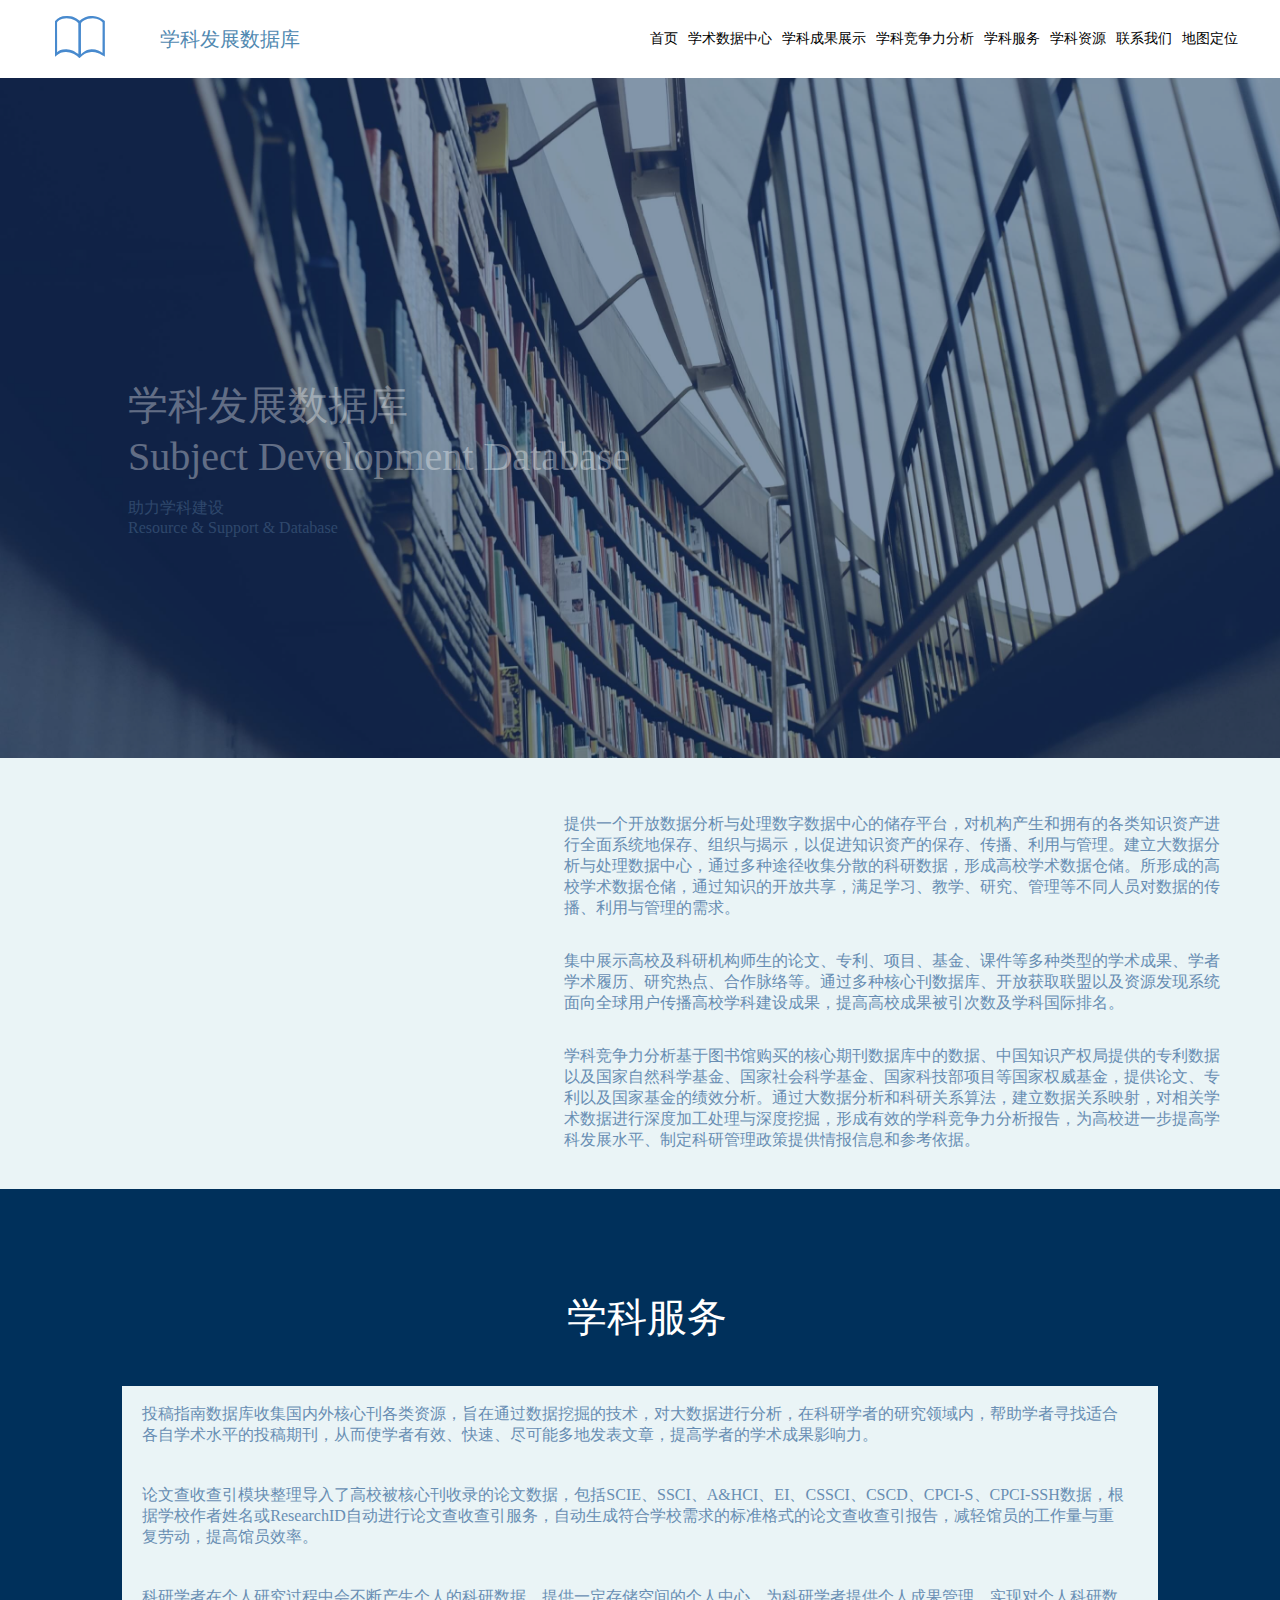
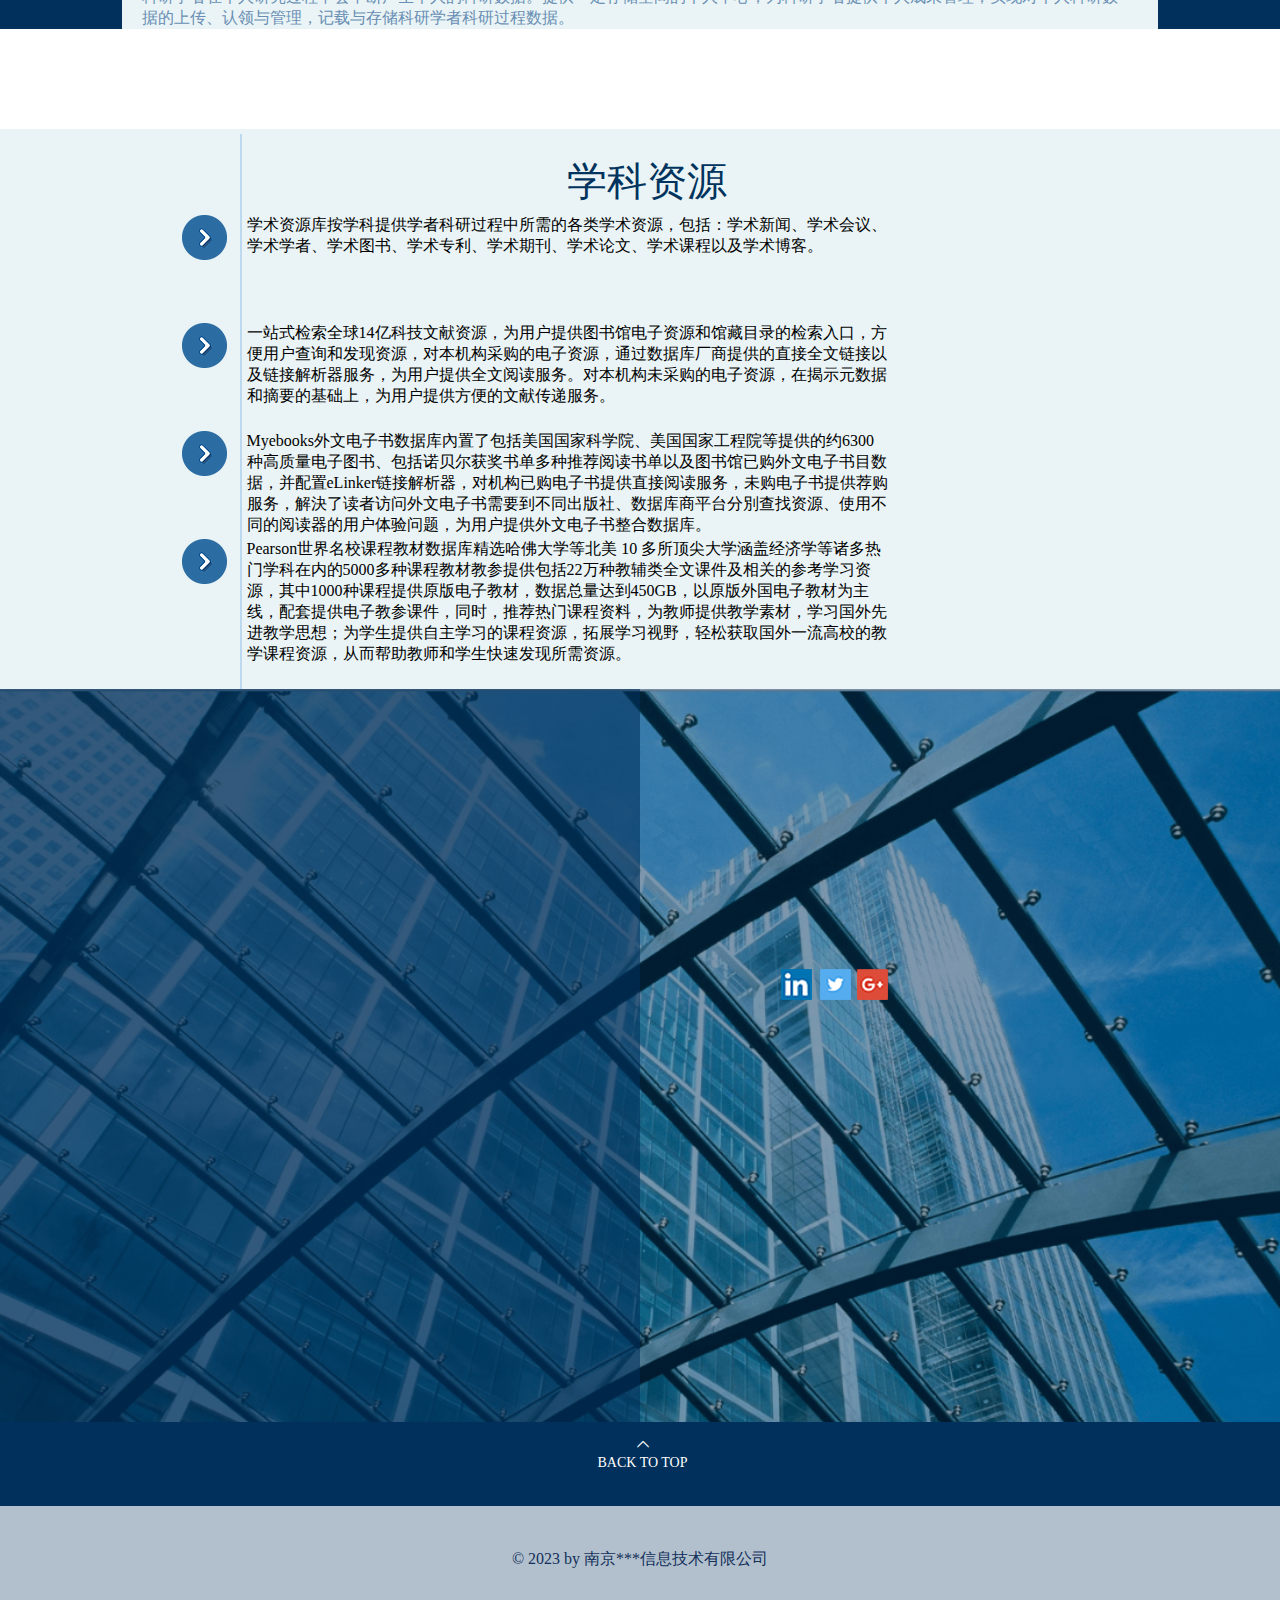
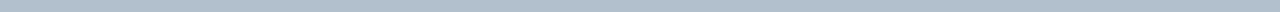
<file: Subject analysis/sql.html>
<!DOCTYPE html>
<html lang="en">
<head>
    <meta charset="UTF-8">
    <title>Document</title>
    <meta name="viewport" content="width=device-width, initial-scale=1, user-scalable=no">
    <meta http-equiv="Content-Type" content="text/html; charset=utf-8" />
	<meta name="viewport" content="initial-scale=1.0, user-scalable=no" />
  <script type="text/javascript" src="http://api.map.baidu.com/api?v=2.0&ak=GjxyoBxVxv0XEQxC1gFvBXd6"></script>
   <link rel="stylesheet" href="css/iconfont.css">
   <link rel="stylesheet" href="css/css.css">

</head>
<body>    
   <div class="da-div">
       <div class="top">
           <div class="top-left toplr">
               <div class="top-left-logo lott"><div class="logo01">&#xe767;</div></div>
               <div class="top-left-tit lott"><div class="xueke">学科发展数据库</div></div>
           </div>
           <div class="top-right toplr">
               <li class="libq li01">首页</li>
                <li class="libq li02">学术数据中心</li>
                 <li class="libq li03">学科成果展示</li>         
                  <li class="libq li04">学科竞争力分析</li>
                   <li class="libq li05">学科服务</li>
                    <li class="libq li06">学科资源</li>
                     <li class="libq li07">联系我们</li>
                      <li class="libq li08 ditu style="cursor:pointer"">地图定位</li>
                      <div class="top-right-caidan">
                          <p class="top-right-caidan-tubiao">&#xe614;</p>
                          <div class="top-right-caidan-xiangyingshi">
                          <li><a href="#anchor01">首页</a></li>
                          <li><a href="#anchor02">学术数据中心</a></li>
                          <li><a href="#anchor03">学科成果展示</a></li>
                          <li><a href="#anchor04">学科竞争力分析</a></li>
                          <li><a href="#anchor05">学科服务</a></li>
                          <li><a href="#anchor06">学科资源</a></li>
                          <li><a href="#anchor01">联系我们</a></li>
                          <li class="ditu style="cursor:pointer""><a href="#">地图定位</a></li>
                          </div>
                      </div>
                      </div>
                      </div>              
       <div class="Sdd">
          <a name="anchor01">
           <div class="Sdd-wenzi">
               <p class="Sdd-wenzi-tit">学科发展数据库</p>
               <p class="Sdd-wenzi-tit">Subject Development Database</p>
               <p>&nbsp;</p>
               <p class="Sdd-wenzi-conn">助力学科建设</p>
               <p class="Sdd-wenzi-conn">Resource & Support & Database</p>
           </div>
           </a>
       </div>
       <div class="xueshufenxi">
          <a name="anchor02">
           <div class="xueshufenxi-left xsfx">
               <div class="xueshufenxi-left-fx">
                  <p class="dsjfx">学术</p>
                  <p class="dsjfx">大数据分析</p>
                  </div>
           </div>
           <div class="xueshufenxi-right xsfx">
               <div class="xueshufenxi-right-sjzhongxin">
                   <div class="xszx">
                   <span class="xszx-spa01 sxzx-span">&#xe67f;</span>
                   <span class="xszx-spa02 sxzx-span">学术数据中心</span>
                   <span class="xszx-spa03 sxzx-span">&nbsp;&nbsp;&#xe613;</span>
                   <p>&nbsp;</p>
                   <p class="xszx-p01">提供一个开放数据分析与处理数字数据中心的储存平台，对机构产生和拥有的各类知识资产进行全面系统地保存、组织与揭示，以促进知识资产的保存、传播、利用与管理。建立大数据分析与处理数据中心，通过多种途径收集分散的科研数据，形成高校学术数据仓储。所形成的高校学术数据仓储，通过知识的开放共享，满足学习、教学、研究、管理等不同人员对数据的传播、利用与管理的需求。</p>
                   </div>
                     <div class="xszx">
                   <span class="xszx-spa01 sxzx-span">&#xe67f;</span>
                   <span class="xszx-spa02 sxzx-span">学科成果演示</span>
                   <span class="xszx-spa03 sxzx-span">&nbsp;&nbsp;&#xe613;</span>
                   <p>&nbsp;</p>
                   <p class="xszx-p01">集中展示高校及科研机构师生的论文、专利、项目、基金、课件等多种类型的学术成果、学者学术履历、研究热点、合作脉络等。通过多种核心刊数据库、开放获取联盟以及资源发现系统面向全球用户传播高校学科建设成果，提高高校成果被引次数及学科国际排名。</p>
                   </div>
                     <div class="xszx">
                   <span class="xszx-spa01 sxzx-span">&#xe67f;</span>
                   <span class="xszx-spa02 sxzx-span">学科竞争力分析</span>
                   <span class="xszx-spa03 sxzx-span">&nbsp;&nbsp;&#xe613;</span>
                   <p>&nbsp;</p>
                   <p class="xszx-p01">学科竞争力分析基于图书馆购买的核心期刊数据库中的数据、中国知识产权局提供的专利数据以及国家自然科学基金、国家社会科学基金、国家科技部项目等国家权威基金，提供论文、专利以及国家基金的绩效分析。通过大数据分析和科研关系算法，建立数据关系映射，对相关学术数据进行深度加工处理与深度挖掘，形成有效的学科竞争力分析报告，为高校进一步提高学科发展水平、制定科研管理政策提供情报信息和参考依据。</p>
                   </div>
               </div>
           </div>
           </a>
       </div>
       <div class="xkfw">
       <a name="anchor03">
       <div class="xkfw-xkfuwu">学科服务</div>
       <div class="xkfw-con">
        <div class="xueshufenxi-right-sjzhongxin">
                   <div class="xszx">
                   <span class="xszx-spa01 sxzx-span">&#xe67f;</span>
                   <span class="xszx-spa02 sxzx-span">投稿指南</span>
                   <span class="xszx-spa03 sxzx-span">&nbsp;&nbsp;&#xe613;</span>
                   <p>&nbsp;</p>
                   <p class="xszx-p01">投稿指南数据库收集国内外核心刊各类资源，旨在通过数据挖掘的技术，对大数据进行分析，在科研学者的研究领域内，帮助学者寻找适合各自学术水平的投稿期刊，从而使学者有效、快速、尽可能多地发表文章，提高学者的学术成果影响力。</p>
                   </div>
                     <div class="xszx">
                   <span class="xszx-spa01 sxzx-span">&#xe67f;</span>
                   <span class="xszx-spa02 sxzx-span">论文查收查引</span>
                   <span class="xszx-spa03 sxzx-span">&nbsp;&nbsp;&#xe613;</span>
                   <p>&nbsp;</p>
                   <p class="xszx-p01">论文查收查引模块整理导入了高校被核心刊收录的论文数据，包括SCIE、SSCI、A&HCI、EI、CSSCI、CSCD、CPCI-S、CPCI-SSH数据，根据学校作者姓名或ResearchID自动进行论文查收查引服务，自动生成符合学校需求的标准格式的论文查收查引报告，减轻馆员的工作量与重复劳动，提高馆员效率。</p>
                   </div>
                     <div class="xszx">
                   <span class="xszx-spa01 sxzx-span">&#xe67f;</span>
                   <span class="xszx-spa02 sxzx-span">个人成果展示</span>
                   <span class="xszx-spa03 sxzx-span">&nbsp;&nbsp;&#xe613;</span>
                   <p>&nbsp;</p>
                   <p class="xszx-p01">科研学者在个人研究过程中会不断产生个人的科研数据。提供一定存储空间的个人中心，为科研学者提供个人成果管理，实现对个人科研数据的上传、认领与管理，记载与存储科研学者科研过程数据。</p>
                   </div>
               </div>
               </div>
           </a>
       </div>  
       <div class="xkzy">
         <a name="anchor04">
          <div class="xkfw-xkfuwu xkziyuan xkzy-tit"><p>学科资源</p></div>
          <div class="xkzy-da">
          <div class="xkzy-da-con01 conn">
              <div class="xkzy-da-con-img xdc">
                  <img src="images/more1.png" width="45px" height="45px"></img>
              </div>
              <div class="xkzy-da-con-tit xdc">
                  <p class="xkzy-da-con-tit-01 xkzy-tit">学科资源库</p>
                  <p class="xkzy-da-con-tit-02 xkzy-con">Subject Database</p>
              </div>
              <div class="xkzy-da-con-font xdc">
                  <span>学术资源库按学科提供学者科研过程中所需的各类学术资源，包括：学术新闻、学术会议、学术学者、学术图书、学术专利、学术期刊、学术论文、学术课程以及学术博客。</span>
              </div>
          </div>
           <div class="xkzy-da-con02 conn xkzy-da-con022">
              <div class="xkzy-da-con-img xdc">
                  <img src="images/more1.png" width="45px" height="45px"></img>
              </div>
              <div class="xkzy-da-con-tit xdc">
                  <p class="xkzy-da-con-tit-01 xkzy-tit">资源发现</p>
                  <p class="xkzy-da-con-tit-02 xkzy-con">Find +</p>
              </div>
              <div class="xkzy-da-con-font xdc">
                  <span>一站式检索全球14亿科技文献资源，为用户提供图书馆电子资源和馆藏目录的检索入口，方便用户查询和发现资源，对本机构采购的电子资源，通过数据库厂商提供的直接全文链接以及链接解析器服务，为用户提供全文阅读服务。对本机构未采购的电子资源，在揭示元数据和摘要的基础上，为用户提供方便的文献传递服务。</span>
              </div>
          </div>
           <div class="xkzy-da-con03 conn">
              <div class="xkzy-da-con-img xdc">
                  <img src="images/more1.png" width="45px" height="45px"></img>
              </div>
              <div class="xkzy-da-con-tit xdc">
                  <p class="xkzy-da-con-tit-01 xkzy-tit">Myebooks外文书</p>
                  <p class="xkzy-da-con-tit-02 xkzy-con">SMyebooks</p>
              </div>
              <div class="xkzy-da-con-font xdc">
                  <span>Myebooks外文电子书数据库內置了包括美国国家科学院、美国国家工程院等提供的约6300种高质量电子图书、包括诺贝尔获奖书单多种推荐阅读书单以及图书馆已购外文电子书目数据，并配置eLinker链接解析器，对机构已购电子书提供直接阅读服务，未购电子书提供荐购服务，解決了读者访问外文电子书需要到不同出版社、数据库商平台分別查找资源、使用不同的阅读器的用户体验问题，为用户提供外文电子书整合数据库。</span>
              </div>
          </div>
           <div class="xkzy-da-con04 conn">
              <div class="xkzy-da-con-img xdc">
                  <img src="images/more1.png" width="45px" height="45px"></img>
              </div>
              <div class="xkzy-da-con-tit xdc">
                  <p class="xkzy-da-con-tit-01 xkzy-tit">世界名校课程教材</p>
                  <p class="xkzy-da-con-tit-02 xkzy-con">Pearson</p>
              </div>
              <div class="xkzy-da-con-font xdc">
                  <span>Pearson世界名校课程教材数据库精选哈佛大学等北美 10 多所顶尖大学涵盖经济学等诸多热门学科在内的5000多种课程教材教参提供包括22万种教辅类全文课件及相关的参考学习资源，其中1000种课程提供原版电子教材，数据总量达到450GB，以原版外国电子教材为主线，配套提供电子教参课件，同时，推荐热门课程资料，为教师提供教学素材，学习国外先进教学思想；为学生提供自主学习的课程资源，拓展学习视野，轻松获取国外一流高校的教学课程资源，从而帮助教师和学生快速发现所需资源。</span>
              </div>
          </div>
           </div>
</a>
       </div>
       <div class="xinxi">
           <a name="anchor05">
           <div class="xinxi-left xxgg">
               <div class="xinxi-left-tit">
                   <p class="xinxi-left-tit-p">CONTACT</p>
                   <p class="xinxi-left-tit-p">南京****</p>
                   <p class="xinxi-left-tit-p">信息技术有限公司</p>
               </div>
           </div>
           <div class="xinxi-right xxgg">
           <div class="xinxi-right-con">
                   <p class="xinxi-left-con-p">OUR ADDRESS</p>
                   <p class="xinxi-left-con-p">江苏省南京市鼓楼区汉口路**号********室</p>
                   <p class="xinxi-left-con-p">Email: ***@mysite.com</p>
                   <p class="xinxi-left-con-p">Tel:  +86 25 **** ****  /  **** 2**9</p>
                   <p class="xinxi-left-con-p">信息技术有限公司</p>
                   <p>&nbsp;</p>
                    <p class="xinxi-left-con-p-yanse">
                    <a href="#" class="xinxi-left-con-p-yanse">Click Here to Find Us</a></p> 
                    <a  href="#" class="xinxi-left-con-p-xhx">http://www.smartlib.cn</a>
               </div>
               <div class="link">
                   <div class="link-01 linkgg"> </div>
                   <div class="link-02 linkgg"></div>
                   <div class="link-03 linkgg"> </div>
               </div>
           </div>
           </a>
       </div>
       <div class="upward">
          <a name="anchor06">
           <div class="upward-con">
               <div class="upward-con-s"><p>&#xe600;</p></div>
               <div class="upward-con-blktop">BACK TO TOP</div>
           </div>
           </a>
       </div>
       <div class="finally">
          <a name="anchor01">
           <div class="finally-font">© 2023 by 南京***信息技术有限公司</div>
           </a>
       </div>
<div class="mancho">&#xe600;</div>

   </div>
     <div class="shade"> 
        <div id="allmap"></div>
        <div class="close">×</div>
    </div>
   
</body>
</html>
<script src="js/jquery.min.js"></script>
<script>
    $(function(){
        var sta=0;
        $(".top-right-caidan-tubiao").on("click",function(){
          if(sta<1){
              sta=1;
               $(".top-right-caidan-xiangyingshi").slideDown();
          }else{
              sta=0;
               $(".top-right-caidan-xiangyingshi").slideUp();
          }
        })
       
    })//menuxial
    $(function(){
        
        $(".libq").eq(0).click(function(){
            $("body").stop(true).animate({"scrollTop":0});
        })
         $(".libq").eq(1).click(function(){
            $("body").stop(true).animate({"scrollTop":2512});
        })
         $(".libq").eq(2).click(function(){
            $("body").stop(true).animate({"scrollTop":680});
        })
         $(".libq").eq(3).click(function(){
            $("body").stop(true).animate({"scrollTop":1245});
        })
         $(".libq").eq(4).click(function(){
            $("body").stop(true).animate({"scrollTop":1779});
        })
         $(".libq").eq(5).click(function(){
            $("body").stop(true).animate({"scrollTop":0});
        })
         $(".libq").eq(6).click(function(){
            $("body").stop(true).animate({"scrollTop":2512});
        })
         $(".mancho").click(function(){
            $("body").stop(true).animate({"scrollTop":0});
        })
        $(".Sdd-wenzi").fadeIn(2000);
        $(window).scroll(function(){
            var hei=$(window).scrollTop();
            console.log(hei);
            if(hei > 0 && hei<= 680){
                $("body").fadeIn(3000);
            }
            else if(hei > 680 && hei <= 1245){
                     $(".xueshufenxi-left-fx .dsjfx,xszx-p01,.sxzx-span").fadeIn(3000);
                     }
              else if(hei > 1245 && hei <= 1779){
                     $(".xkzy-da-con-tit").fadeIn(3000);
                     }
            else if(hei > 1779 && hei <= 2512){
                     $(".xinxi-left-tit,.xinxi-right-con").fadeIn(3000);
                     }
        })
    })//menugundong
    $(function(){
     $(".mancho").hide();
     $(window).scroll(function(){
         var mancho=$(window).scrollTop();
         console.log(mancho);
         if( mancho<= 700){
             $(".mancho").hide();
            }else{
                $(".mancho").show();
            }
     }) 
    })//TOP mancho sign
    $(function(){
       $(window).scroll(function(){
           var menu=$(window).scrollTop();
           if(menu < $(window).scrollTop()){
                 $(".top-right-caidan-xiangyingshi").slideUp();
           }
           else {
                $(".top-right-caidan-xiangyingshi").slideUp();
           }
       })
   })//The drop-down menu
    $(function(){
      $(".ditu").click(function(){   
        $(".shade").fadeIn();
          var map = new BMap.Map("allmap");
	      var point = new BMap.Point(118.786471,32.029215);
	      map.centerAndZoom(point, 15);
	      var marker = new BMap.Marker(point);  // 创建标注
          map.addOverlay(marker);               // 将标注添加到地图中
          	var label = new BMap.Label("欣才IT学院",{offset:new BMap.Size(-24,-40)});
	marker.setLabel(label);
	      marker.setAnimation(BMAP_ANIMATION_BOUNCE); //跳动的动画
         
    })
        $(".close").click(function(){
           $(".shade,.cpm").fadeOut();
        })
      })
</script>
</file>
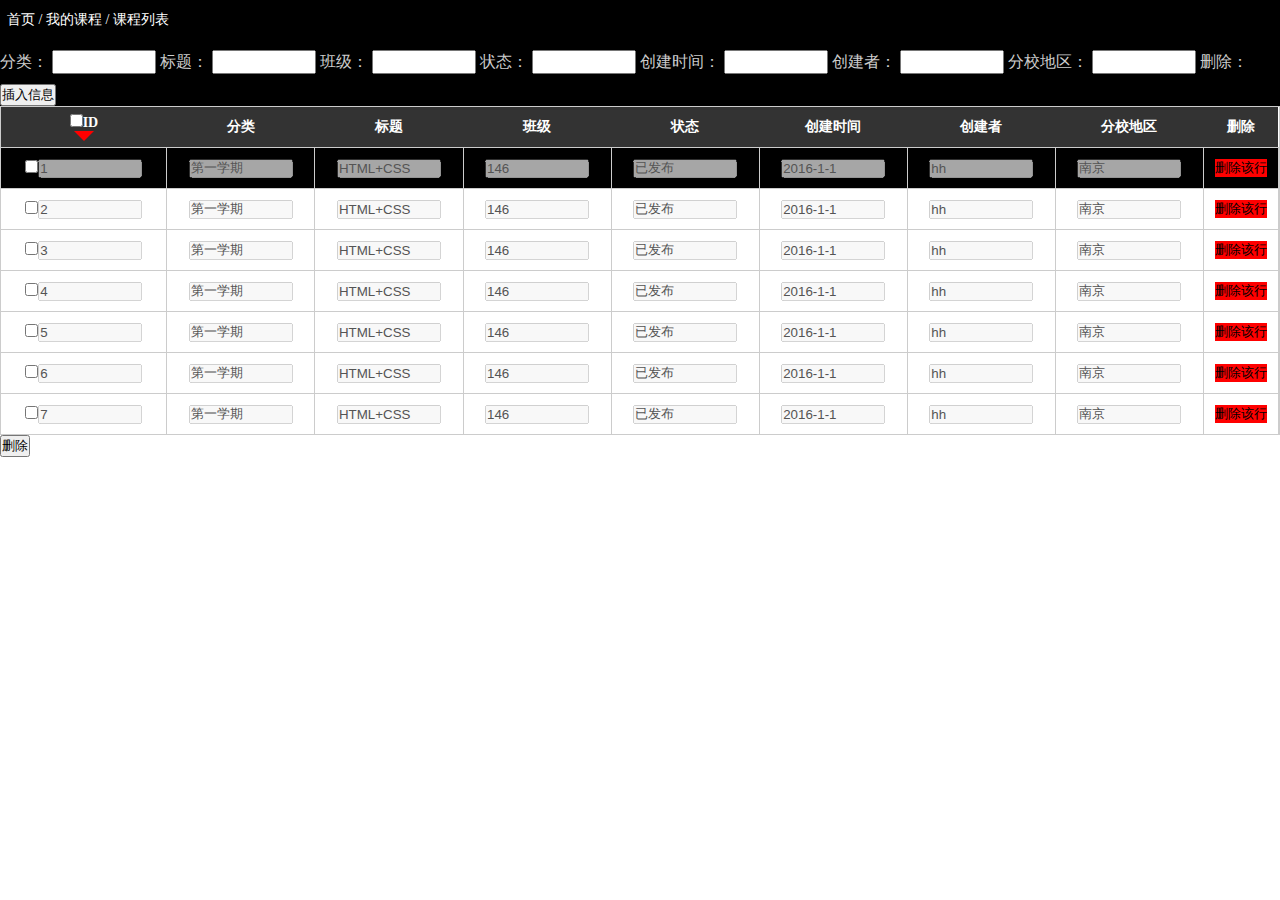
<file: tableV1.0/右框架.html>
<!DOCTYPE html>
<html>
<head>
<meta http-equiv="Content-Type" content="text/html; charset=utf-8"/>
    <title></title>
	<meta charset="utf-8" />
    <link href="css/right.css" rel="stylesheet" />
    
</head>
<body>
   <div class="dadiv">
    
        <div class="top">
            &nbsp;&nbsp;首页&nbsp;/&nbsp;我的课程&nbsp;/&nbsp;课程列表 
            
            </div>
            <div class="luru">
            <span>分类：</span>
            <input type="text" placeholder="" class="fenlei txt">
            <span>标题：</span>
            <input type="text" placeholder="" class="tit txt">
            <span>班级：</span>
            <input type="text" placeholder="" class="banji txt">
            <span>状态：</span>
            <input type="text" placeholder="" class="zhuangtai txt">      
            <span>创建时间：</span>
            <input type="text" placeholder="" class="cjtime txt">
            <span>创建者：</span>
            <input type="text" placeholder="" class="cjer txt">
            <span>分校地区：</span>
            <input type="text" placeholder="" class="diqu txt">
            <span>删除：</span>
            <input type="button" class="btn" value="插入信息">
            </div>
    <div >
        <table>
            <thead>             
                    <th>
                    <input type="checkbox" name="chbox" id="chxAll">ID
                    <div class="sanjiao"></div>
                    </th>
                    <th>分类</th>
                    <th>标题</th>
                    <th>班级</th>
                    <th>状态</th>
                    <th>创建时间</th>
                    <th>创建者</th>
                    <th>分校地区</th> 
                    <th>删除</th>              
            </thead>
            <tbody id="test_tbody">
                 
        </table>
    </div>  
    <input type="button" value="删除" class="btns"></input>         
    </div>
</body>
</html>
<script src="js/jquery-3.1.1.min.js"></script>
<script src="js/shuju.js"></script>
<script src="js/data.js"></script>
</file>
<file: Subject analysis/css/iconfont.css>
@font-face {font-family: "iconfont";
  src: url('iconfont.eot?t=1491886919602'); /* IE9*/
  src: url('iconfont.eot?t=1491886919602#iefix') format('embedded-opentype'), /* IE6-IE8 */
  url('iconfont.woff?t=1491886919602') format('woff'), /* chrome, firefox */
  url('iconfont.ttf?t=1491886919602') format('truetype'), /* chrome, firefox, opera, Safari, Android, iOS 4.2+*/
  url('iconfont.svg?t=1491886919602#iconfont') format('svg'); /* iOS 4.1- */
}

.iconfont {
  font-family:"iconfont" !important;
  font-size:16px;
  font-style:normal;
  -webkit-font-smoothing: antialiased;
  -moz-osx-font-smoothing: grayscale;
}

.icon-shang:before { content: "\e600"; }

.icon-e636:before { content: "\e613"; }

.icon-caidan:before { content: "\e614"; }

.icon-shu:before { content: "\e767"; }

.icon-fangkuai:before { content: "\e67f"; }

.icon-go:before { content: "\e631"; }
</file>
<file: Subject analysis/css/css.css>
*{padding:0;margin:0}html,body{height:100%;background:url(../images/bg.jpg) no-repeat;background-attachment:fixed;background-size:cover}ul,li,a{list-style:none;text-decoration:none;color:#000}.da-div{height:100%;width:100%}.top{height:78px;background:#fff;position:fixed;top:0;left:0;right:0;z-index:1}.toplr{float:left;height:78px}.top-left{width:50%;height:78px}.lott{float:left;height:78px}.top-left-logo{width:25%}.logo01{font-family:'iconfont';font-size:50px;text-align:center;line-height:78px;color:#488ace}.top-left-tit{width:75%}.xueke{line-height:78px;font-size:20px;color:#5189b1}.top-right{width:50%;position:relative}.top-right .libq{width:auto;float:left;margin-left:10px;font-size:14px;line-height:78px;cursor:pointer}.top-right-caidan{width:120px;height:auto;position:absolute;right:10px;display:none}.top-right-caidan-tubiao{font-family:'iconfont';color:black;font-size:50px;line-height:78px;text-align:center;cursor:pointer}.top-right-caidan-xiangyingshi{width:120px;height:auto;text-align:center}.top-right-caidan-xiangyingshi li{background:#c7e5eb;margin-top:1px}.top-right li a:hover{color:#6ededa}.Sdd{width:100%;position:relative;height:680px;background:rgba(6,43,83,0.5);margin-top:78px}.Sdd-wenzi{width:auto;height:197px;position:absolute;left:10%;top:300px;display:none}.Sdd-wenzi-tit{color:#FFF;font-size:40px}.Sdd-wenzi-conn{color:#688eb3;font-size:16px}.xueshufenxi{height:auto;overflow:hidden;background:#eaf4f6}.xsfx{float:left}.xueshufenxi-left{height:100%;background:#eaf4f6;width:40%}.xueshufenxi-left-fx{width:217px;height:97px;margin-left:40%;margin-top:10%}.xueshufenxi-left-fx .dsjfx{color:#4b78a3;font-size:20px;font-size:30px;display:none}.xueshufenxi-right{background:#eaf4f6;width:60%;height:100%}.xueshufenxi-right-sjzhongxin{width:90%;height:90%;background:#eaf4f6;margin:5%}.xszx{width:95%;height:auto;background:#eaf4f6;margin:2%}.sxzx-span{font-family:'iconfont';color:#688eb3;font-size:20px;color:#276ca4;display:none}.xszx-spa01{font-size:16px;color:#41b7c4}.xszx-spa03{font-size:26px}.xszx-p01{color:#688eb3;font-size:16px}.xkfw{width:100%;height:auto;background:#00305b;padding-top:106px}.xkfw-xkfuwu{width:173px;height:46px;color:#FFF;font-size:40px;line-height:46px;text-align:center;margin-left:calc(50% - 80px)}.xkfw-con{width:90%;height:auto;margin:0 auto;margin-top:-1%}.xkzy{width:auto;height:auto;background:linear-gradient(to right, #bdd9ef, #bdd9ef) 240px 5px/2px 560px no-repeat #eaf4f6;margin-top:100px;padding-top:30px;overflow:hidden}.xkziyuan p{color:#00335d;font-size:40px;margin-bottom:30px}.xkzy-da{width:917px;height:484px;margin:0 auto;overflow:hidden}.xkzy-da-con022{margin-top:5px}.xdc{float:left}.xkzy-da-con-font{width:70%}.xkzy-da-con-img{margin-right:20px}.xkzy-da-con-tit{text-align:center;width:166px;height:51px;margin-right:30px;display:none}.conn{width:917px;height:98px;margin-top:10px}.xkzy-tit{color:#688eb3;font-size:20px;color:#001243}.xkzy-con{color:#688eb3;font-size:16px}.xinxi{width:auto;height:733px;background:url(../images/bg2.jpg) no-repeat;background-size:cover;overflow:hidden}.xxgg{float:left}.xinxi-left{width:50%;height:733px;background:rgba(0,48,91,0.8)}.xinxi-right{height:733px;width:50%;background:rgba(0,48,91,0.5)}.xinxi-left-tit{width:343px;height:147px;margin-top:132px;margin-left:166px;display:none}.xinxi-left-tit-p{color:#FFF;font-size:40px}.xinxi-right-con{width:394px;height:211px;display:none;margin-top:132px;margin-left:141px}.xinxi-left-con-p{color:#688eb3;font-size:16px;color:#fff}.xinxi-left-con-p-yanse{color:#a8ebe7}.xinxi-left-con-p-xhx{color:#a8ebe7;text-decoration:underline}.link{width:108px;height:31px;background:url(../images/link.png) no-repeat;margin-top:280px;margin-left:141px;cursor:pointer}.linkgg{width:36px;height:31px;float:left}.upward{width:100%;height:74px;background:#00305b;padding-top:10px}.upward-con{width:105px;height:43px;margin-left:calc(50% - 50px);cursor:pointer}.upward-con-s{height:23px}.upward-con-s p{color:#fff;font-family:'iconfont';line-height:23px;text-align:center}.upward-con-blktop{font-size:14px;text-align:center;color:#fff}.finally{width:100%;height:106px;background:rgba(0,48,91,0.3)}.finally-font{color:#12305a;line-height:106px;text-align:center}.shade{width:100%;height:90%;background:#046164;opacity:0.9;display:none;position:fixed;left:0;top:78px;margin:0 auto}.close{width:20px;height:20px;color:#fff;position:absolute;right:0;top:0;cursor:pointer}#allmap{width:90%;height:90%;overflow:hidden;left:0;top:0;margin:10px auto;font-family:'Microsoft Accor black';position:fixed}@media screen and (max-width: 768px){.libq{display:none}.top-right-caidan{display:block}.top-right-caidan-xiangyingshi{display:none}.Sdd{width:100%}.xueshufenxi{width:100%;height:873px;background:red}.xueshufenxi .xsfx{clear:both}.xueshufenxi .xueshufenxi-left-fx{width:100%;height:100px;margin-top:1px}.xueshufenxi .xueshufenxi-left{width:100%;height:100px}.xueshufenxi .xueshufenxi-right{width:100%;height:873px}.xkfw{height:auto;width:auto;margin-top:20px;overflow:hidden}.xkfw .xkfw-xkfuwu{width:200px;height:180px;margin-top:-20px}.xkfw .xkfw-con{width:100%;height:auto}.xkzy{background:linear-gradient(to right, #bdd9ef, #bdd9ef) 0px 0px/0px 0px no-repeat #eaf4f6}.xkzy .xkzy-da{width:100%;height:100%}.xinxi .xxgg{width:100%;height:50%;clear:both}.xinxi .xinxi-left-tit{margin-left:5%}.xinxi .xinxi-right-con{margin-left:5%}.xkzy .xkfw-xkfuwu{margin-bottom:-50px;width:173px;height:46px;text-align:center;margin-left:20%}.xkzy-da{width:100%;height:auto;overflow:hidden;margin:5% auto}.xkzy-da .xdc{clear:both}.xkzy-da .xkzy-da-con-img{display:none}.xkzy-da .xkzy-da-con-tit{margin:10px 17%;width:166px;height:51px;text-align:center}.xkzy-da .xkzy-da-con-font{width:auto;height:auto}.xkzy-da .conn{margin:7%;width:auto}.mancho{width:50px;height:50px;font-family:'iconfont';background:#ccc;position:fixed;right:0;bottom:150px;color:#fff;border-radius:5px;line-height:50px;text-align:center;font-size:36px;cursor:pointer}}
</file>
<file: tableV1.0/css/right.css>
* {
    padding: 0;
    margin: 0;
}

html, body {
    height: 100%;
}
/*右边框架CSS*/
.dadiv{
    height:100%;
    width:100%;
    background:#ffffff;
    position:absolute;
    
}
.top{
    height:40px;
    width:100%;
    color:#ffffff;
    font-size:14px;
    background:#000000;
    line-height:40px;
}
.luru{
    width: auto;
    height: auto;
    background: #000;
    color: #ccc;
}
tbody tr.bg{
    background: #000;
    color: #fff;
}
.btnn{
    background: red;
    border: 0;
}
.txt{
    width: 100px;
    height: 20px;
    margin:10px auto;
}
.test{
    width: 100px;
}
table{
    border-collapse:collapse;
    width:100%;
    height:100%;
}
th{
    width:auto;
    height:40px;
    background:#333333;
    color:#ffffff;
    font-size:14px;
}
.sanjiao{
    width: 0px;
    height: 0px;
    cursor: pointer;
    margin: 0 auto;
   
    border-top:10px solid red;
    border-left: 10px solid transparent;
    border-right: 10px solid transparent;
}

tr,td{
    
    width:auto;
    height:40px;
    font-size:14px;
    text-align:center;
    border:1px solid #cccccc;
}
table tr:nth-child(even){
/*    background:#f2ebeb;*/
}
</file>
